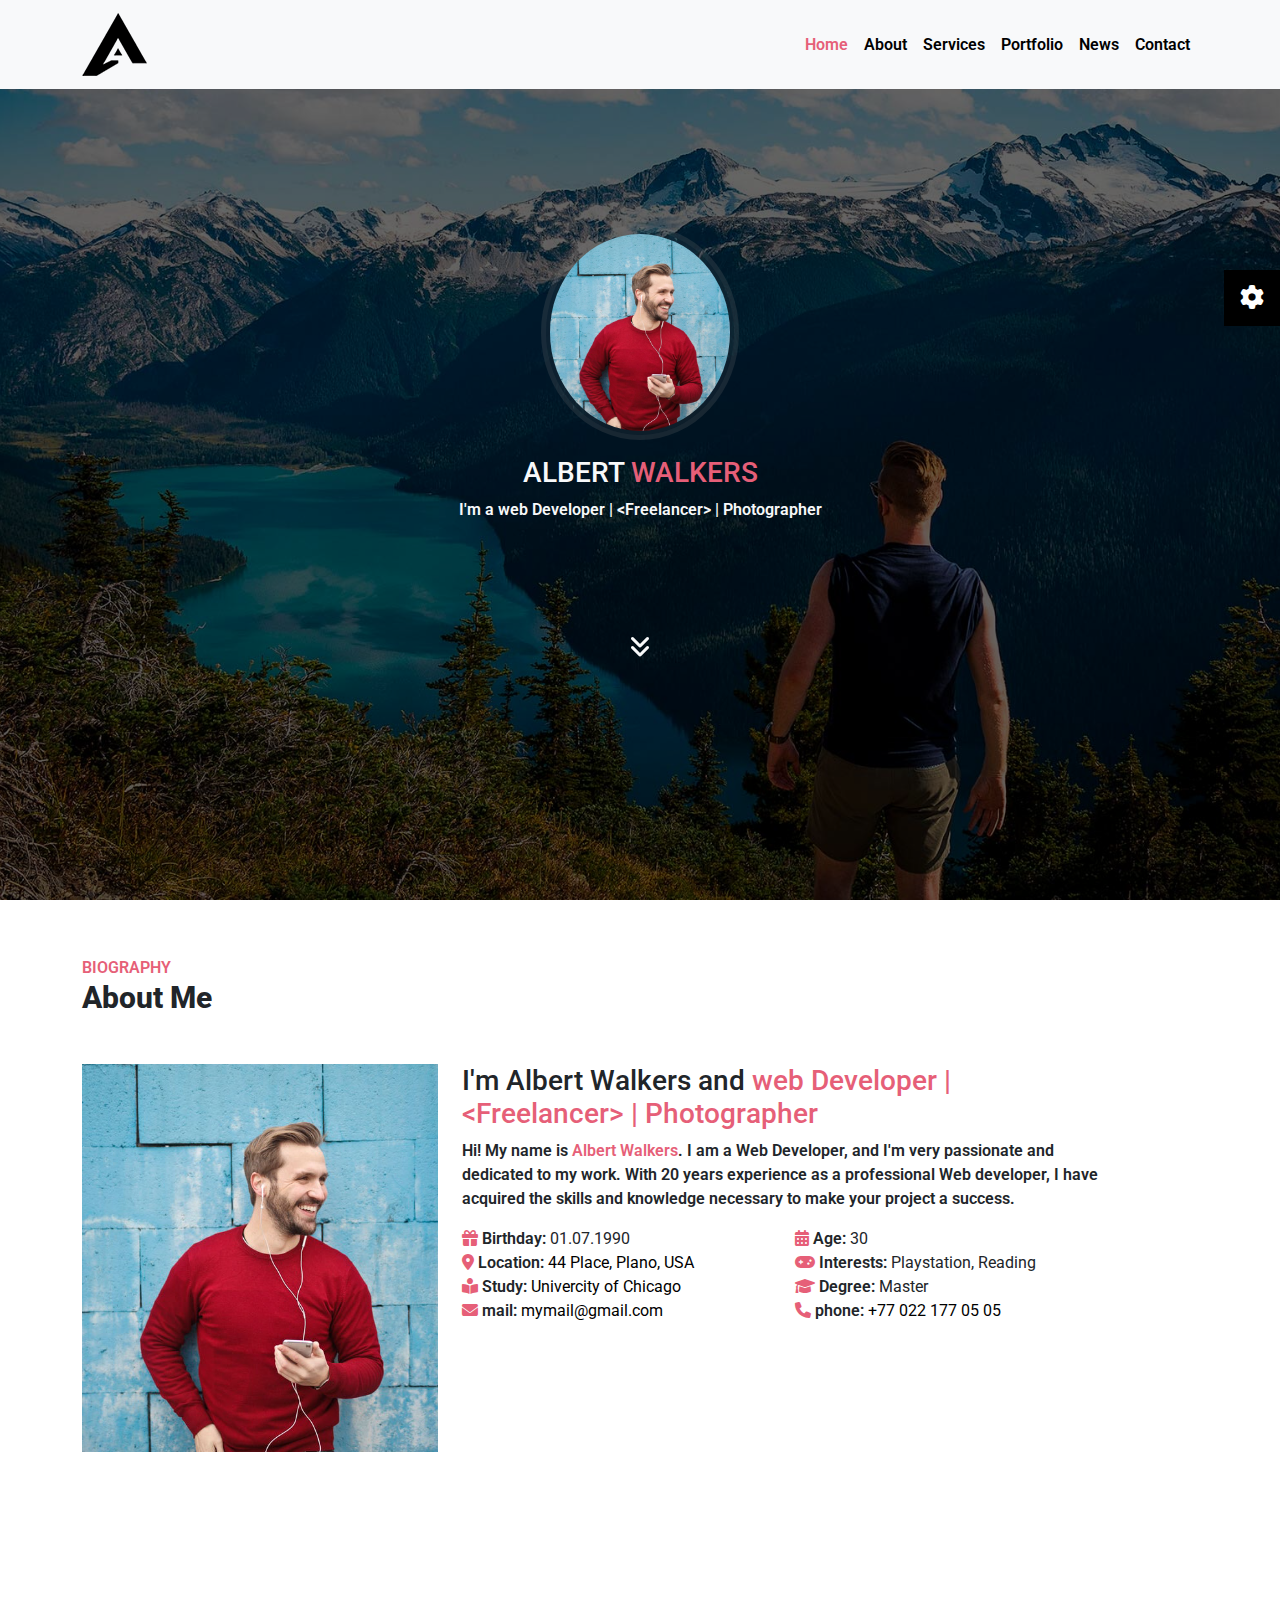
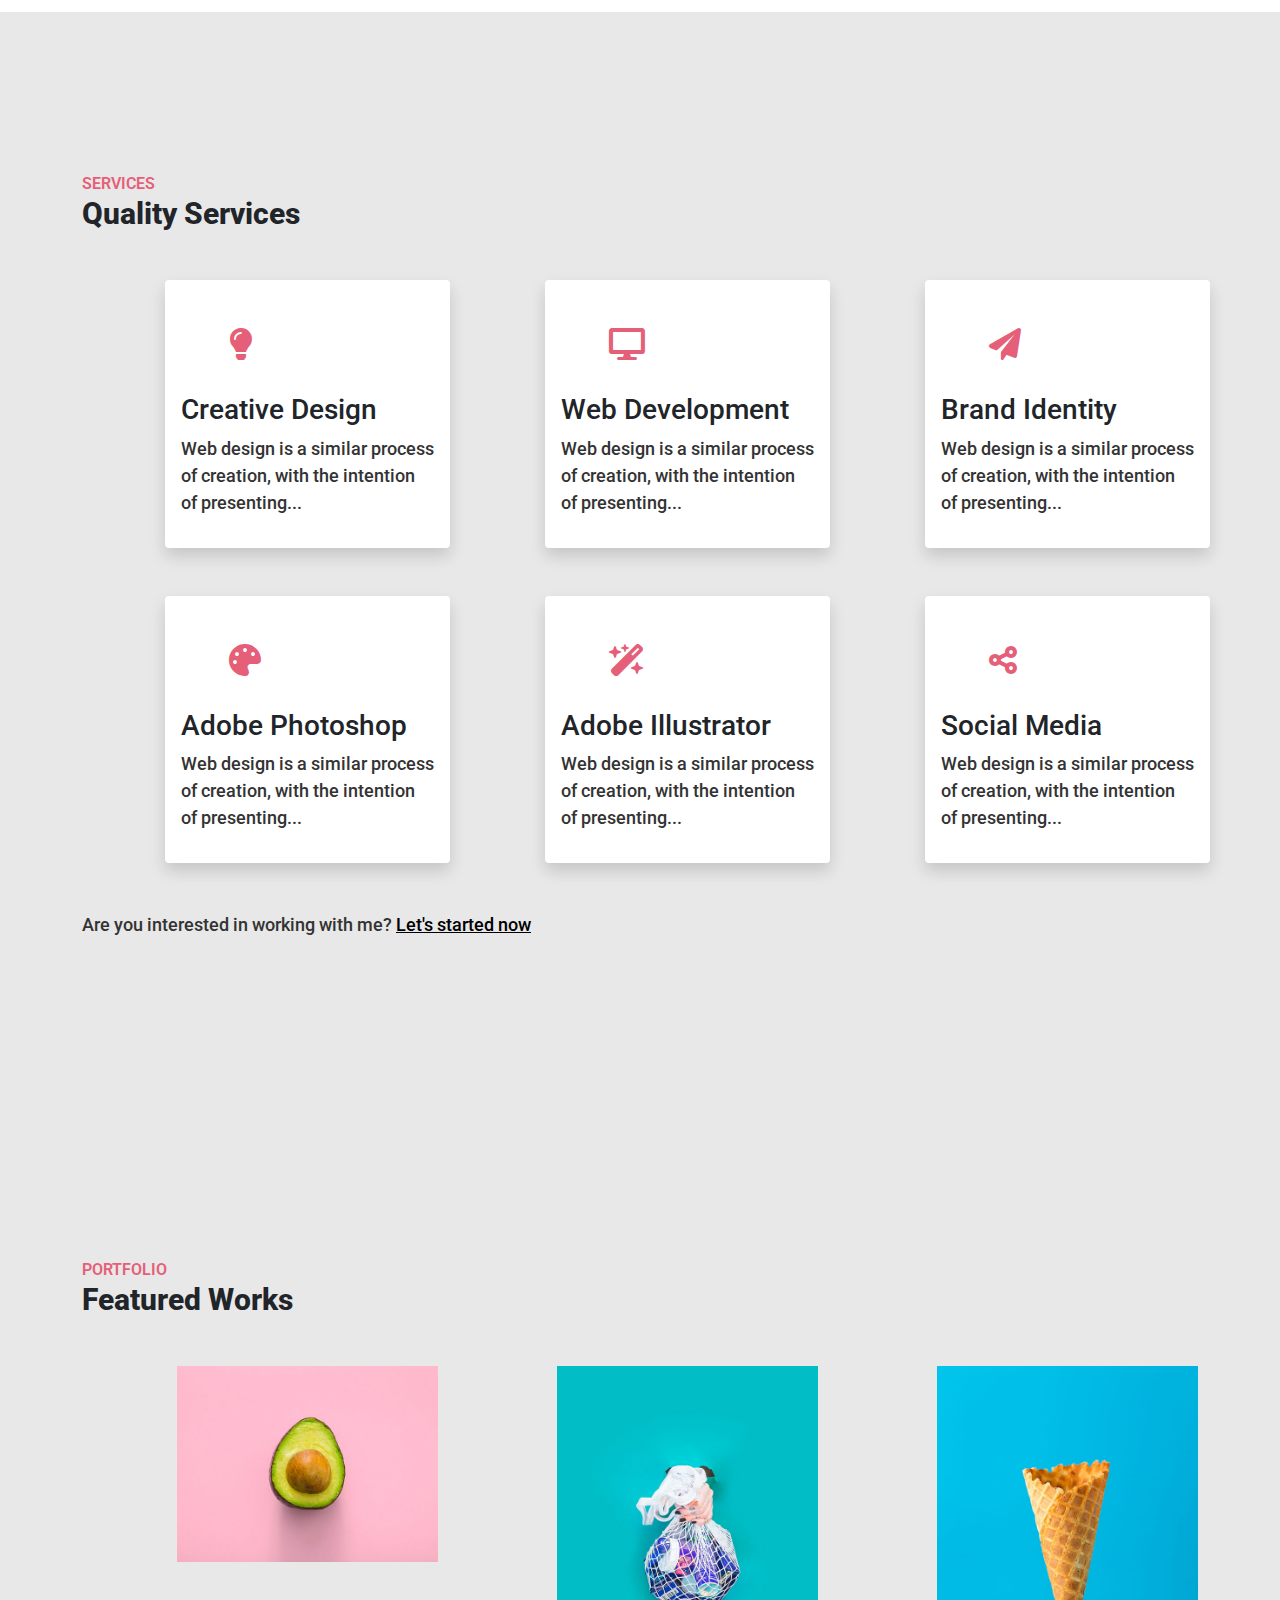
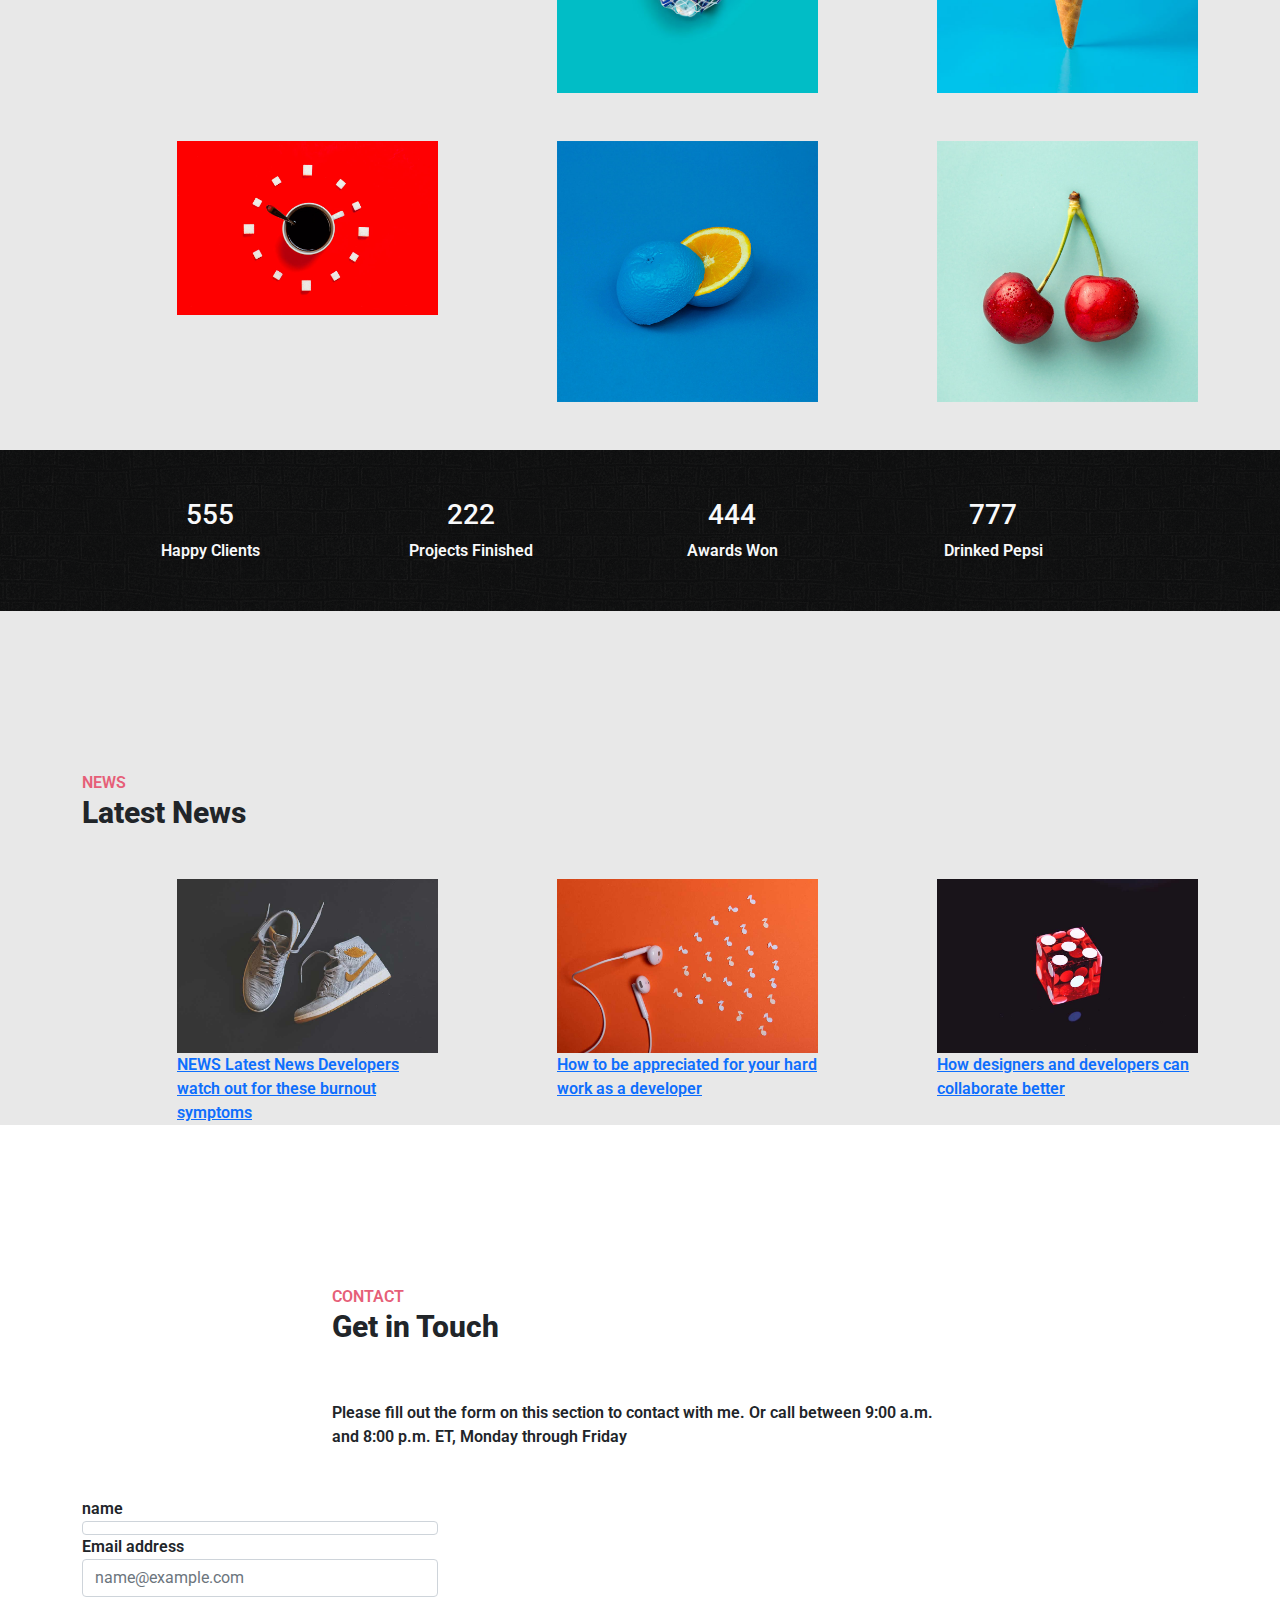
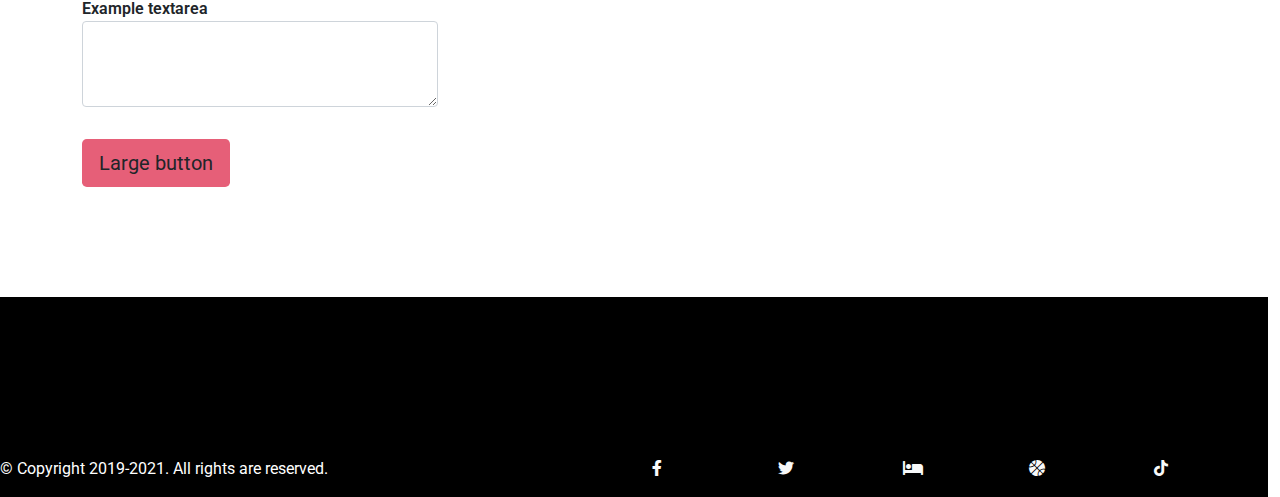
<file: index.html>
<!DOCTYPE html>
<html lang="en">
<head>
    <meta charset="UTF-8">
    <meta http-equiv="X-UA-Compatible" content="IE=edge">
    <meta name="viewport" content="width=device-width, initial-scale=1.0">
    <title>Document</title>


    <link rel="preconnect" href="https://fonts.googleapis.com">
<link rel="preconnect" href="https://fonts.gstatic.com" crossorigin>
<link href="https://fonts.googleapis.com/css2?family=Poppins:ital,wght@0,400;1,500&family=Roboto&display=swap" rel="stylesheet">


    <link rel="stylesheet" href="./css/all.min.css">


    <link rel="stylesheet" href="./css/bootstrap.min.css">

    
    <link rel="stylesheet" href="./css/style.css">

</head>
<body>
    
    



<header >

    
    <nav class="navbar navbar-expand-lg navbar-light bg-light position-fixed w-100 ">
        <div class="container">
          <a class="navbar-brand" href="#"> <img src="img/dark.png" alt="ninja trtr"> </a>
          <button class="navbar-toggler" type="button" data-bs-toggle="collapse" data-bs-target="#navbarNav" aria-controls="navbarNav" aria-expanded="false" aria-label="Toggle navigation">
            <span class="navbar-toggler-icon"></span>
          </button>
          <div class="collapse navbar-collapse" id="navbarNav">
            <ul class="navbar-nav ms-auto">
              <li class="nav-item">
                <a class="nav-link active" aria-current="page" href="#home-a">Home</a>
              </li>
              <li class="nav-item">
                <a class="nav-link" href="#about-a">About</a>
              </li>
              <li class="nav-item">
                <a class="nav-link" href="#SERVICES-a">Services</a>
              </li>
              <li class="nav-item">
                <a class="nav-link" href="#Portfolio-a"> Portfolio</a>
              </li><li class="nav-item">
                <a class="nav-link" href="#news-a"> News</a>
              </li><li class="nav-item">
                <a class="nav-link" href="#Contact-a">Contact</a>
              </li>
              
            </ul>
          </div>
        </div>
      </nav>
    
    <!-- home -->
    <div id="home-a" class="home backrou vh-100 ">
    
        
    
 <div class="overly d-flex align-items-center justify-content-center text-center ">
     
    <div class=""><div class="   " >
        
        <img class="  img-thumbnail rounded-circle img__thamble "  src="img/1 (1).jpg" alt="93bh balbackround">

      </div>
      <div class=" text-light my-3">
          <div class="txtcol"><h3>ALBERT <span>WALKERS</span> </h3></div>
          <p>I'm a  </p>


          <div class="icondwon position-relative text-center ">
            <i class="fa-solid fa-angles-down fa-xl fa-bounce"></i>






      </div></div>

      
    </div>
</div>
 </div>


 <div class="homeicons">
    <div class="fixicongear bg-danger p-3 position-fixed text-white bg-black">
        <i class="fa-solid fa-gear fa-xl fa-spin" ></i>
    </div>
 </div>
    




</header>

<!-- e   n   d    h   e   a   d   e    r -->


<!-- about me -->
<section>


<div id="about-a" class="Aboutme container mb-5">
    <div class="aboutmesub ">
        <div class="subject">
            <span>BIOGRAPHY</span>
            <h3>About Me</h3>
        </div>
    </div>
</div>
<div class=" container">
    <div class=" row">
        <div class=" dancepic col-md-4">
            <img src="img/1 (1).jpg" class=" w-100" alt="">
        </div>
        <div class=" title-nrjsiah col-md-7 ">
            <h3>I'm Albert Walkers and</h3>
            <p>Hi! My name is <span>Albert Walkers</span>. I am a Web Developer, and I'm very passionate and dedicated to my work. With 20 years experience as a professional Web developer, I have acquired the skills and knowledge necessary to make your project a success.</p>

            <div class="row">
               
                <ul class=" col-md-6">
                    <li><i class="fa-solid fa-gift colicon"></i> Birthday: <span>01.07.1990</span> </li>
                    
                    <li> <i class="fa-solid fa-location-dot colicon"></i> Location: <a href="">44 Place, Plano, USA</a></li>

                    <li><i class="fa-solid fa-book-open-reader colicon"></i> Study: <a href="">Univercity of Chicago</a></li>

                    <li><i class="fa-solid fa-envelope colicon"></i> mail: <a href=""> mymail@gmail.com</a></li>

                </ul>
               

                
                    <ul class=" col-md-6">
                        <li><i class="fa-solid fa-calendar-days colicon"></i> Age: <span>30</span></li>

                        <li><i class="fa-solid fa-gamepad colicon"></i> Interests: <span>Playstation, Reading</span></li>

                        <li><i class="fa-solid fa-graduation-cap colicon"></i> Degree: <span> Master</span> </li>

                        <li><i class="fa-solid fa-phone colicon"></i> phone: <a href=""> +77 022 177 05 05</a> </li>
                    
                    
                    
                    </ul>
                
            </div>
      
      
        </div>
    </div>
</div>



</section>

<!-- SERVICES -->

<section class="backrondser">

<div id="SERVICES-a" class="container">


  <div class="sevhed mb-5">
    <span>SERVICES</span>  
    <h3>Quality Services</h3>
  </div>  

  <div class="row">
    <div class="col-md-3 offset-1 shadow p-3 mb-5 bg-white rounded"><i class="fa-solid fa-lightbulb fa-2xl p-5 colicon"></i> <h3>Creative Design</h3><p>Web design is a similar process of creation, with the intention of presenting...</p></div>
    <div class="col-md-3 offset-1 shadow p-3 mb-5 bg-white rounded"><i class="fa-solid fa-display fa-2xl p-5 colicon"></i> <h3>Web Development</h3><p>Web design is a similar process of creation, with the intention of presenting...</p> </div>
    <div class="col-md-3 offset-1 shadow p-3 mb-5 bg-white rounded"><i class="fa-solid fa-paper-plane fa-2xl p-5 colicon"></i> <h3>Brand Identity</h3> <p>Web design is a similar process of creation, with the intention of presenting...</p> </div>
    <div class="col-md-3 offset-1 shadow p-3 mb-5 bg-white rounded"><i class="fa-solid fa-palette  fa-2xl p-5 colicon"></i> <h3>Adobe Photoshop</h3> <p>Web design is a similar process of creation, with the intention of presenting...</p></div>
    <div class="col-md-3 offset-1 shadow p-3 mb-5 bg-white rounded"><i class="fa-solid fa-wand-magic-sparkles fa-2xl p-5 colicon"></i><h3>Adobe Illustrator</h3> <p>Web design is a similar process of creation, with the intention of presenting...    </p> </div>
    <div class="col-md-3 offset-1 shadow p-3 mb-5 bg-white rounded"><i class="fa-solid fa-share-nodes fa-2xl p-5 colicon"></i> <h3>Social Media</h3><p>Web design is a similar process of creation, with the intention of presenting...    </p></div>


  </div>


<p>Are you interested in working with me? <a href="">Let's started now</a> </p>



<section>
    <div id="Portfolio-a" class="Featured-Works mb-5">
        <span>PORTFOLIO</span>  
        <h3>Featured Works</h3>
      </div>  
    
    
      <div class="row">
        <div class="col-md-3 offset-1 mb-5 rounded"><img src="img/1 (2).jpg" class=" w-100" alt=""></div>
        <div class="col-md-3 offset-1 mb-5 rounded"><img src="img/2 (1).jpg" class=" w-100" alt=""></div>
        <div class="col-md-3 offset-1 mb-5 rounded"><img src="img/3.jpg" class=" w-100" alt=""></div>
        <div class="col-md-3 offset-1 mb-5 rounded"><img src="img/4.jpg" class=" w-100" alt=""></div>
        <div class="col-md-3 offset-1 mb-5 rounded"><img src="img/5.jpg" class=" w-100" alt=""></div>
        <div class="col-md-3 offset-1 mb-5 rounded"><img src="img/6.jpg" class=" w-100" alt=""></div>
    
    
    
      </div>
    
      
    
    
    </div>
    
</section>



</section>


<div class="faktnum bg-dark bg-opacity-100">
<div class="layout_num">
    
    <div class="row container  p-5 text-center " >
        <div class=" col-md-2 offset-1 text-light" ><h3>555</h3> <span>Happy Clients</span></div>
        <div class="col-md-2 offset-1 text-light"><h3>222</h3><span>Projects Finished</span></div>
        <div class="col-md-2 offset-1 text-light"><h3>444</h3><span>Awards Won</span></div>
        <div class="col-md-2 offset-1 text-light"><h3>777</h3><span>Drinked Pepsi</span></div>
        </div>
        
</div>

</div>

<section>

<div id="news-a" class="matb8a">


    <div class="container news mb-5">
        <span>NEWS</span>  
        <h3>Latest News</h3>
      </div>

      <div class="container">
          <div class="row">
              <div class="col-md-3 offset-1"><img src="img/1 (3).jpg" class="w-100" alt=""> <a href="">NEWS Latest News Developers watch out for these burnout symptoms</a></div>
              <div class="col-md-3 offset-1"><img src="img/2 (2).jpg" class="w-100" alt=""><a href="">How to be appreciated for your hard work as a developer</a> </div>
              <div class="col-md-3 offset-1"><img src="img/3 (1).jpg" class="w-100" alt=""><a href="">How designers and developers can collaborate better</a></div>
          </div>
      </div>








</div>
    







</section>

<section class="morgan">


    <div id="Contact-a" class=" at6l-bna mb-5 container-fluid w-50 ">
        <span>CONTACT</span>  
        <h3>Get in Touch</h3>
        <p class=" pt-5">Please fill out the form on this section to contact with me. Or call between 9:00 a.m. and 8:00 p.m. ET, Monday through Friday
        </p>
      </div>

      <div class=" container">
          <div class="row">
            <form class=" col-md-4">

                <label for="exampleFormControlInput1">name</label>
                <label type="text" class=" form-control" ></label>




                <div class="form-group">
                  <label for="exampleFormControlInput1">Email address</label>
                  <input type="email" class="form-control" id="exampleFormControlInput1" placeholder="name@example.com">
                </div>

                
              
                
                <div class="form-group">
                  <label for="exampleFormControlTextarea1">Example textarea</label>
                  <textarea class="form-control" id="exampleFormControlTextarea1" rows="3"></textarea>
                </div>

                <button type="button" class="btn sherb7_sherb7_zrrr btn-lg">Large button</button>

              </form>  
            
            
            
            
            
            
            <div class="mapouter col-md-4 "><div class="gmap_canvas"><iframe class="gmap_iframe" frameborder="0" scrolling="no" marginheight="0" marginwidth="0" src="https://maps.google.com/maps?width=600&amp;height=400&amp;hl=en&amp;q=University of Oxford&amp;t=&amp;z=14&amp;ie=UTF8&amp;iwloc=B&amp;output=embed"></iframe><a href="https://mcpepro.com/">Minecraft Download</a></div><style>.mapouter{position:relative;text-align:right;width:600px;height:400px;}.gmap_canvas {overflow:hidden;background:none!important;width:600px;height:400px;}.gmap_iframe {width:600px!important;height:400px!important;}</style></div>
          </div>
      </div>

</section>




<section>
    <div class="end  row "><p class="col">© Copyright 2019-2021. All rights are reserved.</p>
    <ul class="row col">
        <li class="col"><i class="text-light fa-brands fa-facebook-f"></i></li>
        <li class="col"><i class="text-light fa-brands fa-twitter"></i></li>
        <li class="col"><i class="text-light fa-solid fa-bed"></i></li>
        <li class="col"><i class="text-light fa-solid fa-basketball"></i></li>
        <li class="col"><i class="text-light fa-brands fa-tiktok"></i></li>
    </ul>
    </div>
</section>















<script src="js/bootstrap.bundle.min.js"></script>

</body>
</html>
</file>
<file: css/style.css>
body{
   
        font-family: 'Poppins', sans-serif;
    font-family: 'Roboto', sans-serif;
    font-weight: 600;
}

:root{
    --coscol:#e65f78;
}

.backrou{
    background-image: url(../img/1.jpg);
    background-size: cover;
    background-position: center center;
}
.overly{
    
    background-color:rgba(0, 0,0,.6);
    width: 100%;
    height: 100%;
}

.img__thamble{
    background-color: rgba(126, 126, 126, 0.1);
    border-color: overly;
    width: 35%;
 
}
.img-thumbnail{
    border: 5px solid rgba(126, 126, 126, 0.1);
}


.home p::after {
    content: " web Developer | <Freelancer> | Photographer";
    animation: typing 5s linear 0s infinite ;
  }
  @keyframes typing {
    0% {
      content: " w|";
    }
    12.5% {
          content: " web|";
        }
    25% {
            content: " web dev|";
       }
    37.5% {
                content: " web developer|";
       }
       50% {
        content: " free|";
      }
      62.5% {
            content: " freelancer|";
          }
      75% {
              content: " Photog|";
         }
      100% {
                  content: " Photographer|";
         }
  

  }

.icondwon{
    margin-top: 20%;
}




.txtcol span{
    color: var(--coscol);
}

/* nav down */

.navbar-light .navbar-nav .nav-link{
    color: black;
}
.navbar-light .navbar-nav .nav-link:hover{
    color: var(--coscol) ;
}
.navbar-light .navbar-nav .nav-link.active, .navbar-light .navbar-nav .show>.nav-link{
    color: var(--coscol);
}


/* iconshome */

.fixicongear{
    right: 0%;
    top: 30%;
}

/* end home */

.aboutmesub{padding-top: 5%;}
.aboutmesub span{
    color:var(--coscol);
    font-size: 16px;
}
.aboutmesub h3{
font-size: 30px; 
font-weight:800 ;
}

.title-nrjsiah h3::after {
    color: var(--coscol);
    content: " web Developer | <Freelancer> | Photographer";
    animation: typing 5s linear 0s infinite ;
  }
  @keyframes typing {
    0% {
      content: " w|";
    }
    12.5% {
          content: " web|";
        }
    25% {
            content: " web dev|";
       }
    37.5% {
                content: " web developer|";
       }
       50% {
        content: " free|";
      }
      62.5% {
            content: " freelancer|";
          }
      75% {
              content: " Photog|";
         }
      100% {
                  content: " Photographer|";
         }

  }

.title-nrjsiah p span{
color: var(--coscol);
}

.title-nrjsiah ul{
    list-style: none;
}

.title-nrjsiah li span{
    font-weight: lighter;
}
.title-nrjsiah li a{
    font-weight: lighter;
    text-decoration: none;
    color: black;
}



.colicon{
    color: var(--coscol);
}

/* servece */


.backrondser{
    background-color: rgba(168, 168, 168, 0.267);
    margin-top:10rem ;
    padding-top: 10rem; 
}


.sevhed h3{
font-size: 30px; 
font-weight:800 ;
}

.sevhed span{
    color: var(--coscol);
    font-size: 16px;
}

.backrondser p{
    font-weight: 500;
    font-size: 18px;
    color: #333;
}
.backrondser a{
    font-weight: 500;
    font-size: 18px;
    color: black; 
   
}




.Featured-Works{
    margin-top: 20rem;

}

.Featured-Works h3{
    font-size: 30px; 
    font-weight:800 ;
    }
    
.Featured-Works span{
        color: var(--coscol);
        font-size: 16px;
    }


    /* fakt numbet */

.faktnum{
    background-image: url(../img/ravenna.png);
    
    
}

.layout_num{
background-color: rgba(0, 0, 0, .8);
}

.matb8a{
    background-color: rgba(168, 168, 168, 0.267);
    
    padding-top: 10rem; 
}

.news span{
    color:var(--coscol);
    font-size: 16px;
}
.news h3{
font-size: 30px; 
font-weight:800 ;
}

.morgan{
    margin-top:10rem ;
}

.at6l-bna h3{
    font-size: 30px; 
    font-weight:800 ;
    }
    
.at6l-bna span{
        color: var(--coscol);
        font-size: 16px;
    }
    

    .sherb7_sherb7_zrrr{
        margin-top: 2rem;
        background-color: var(--coscol);
    }


    .end{
      width: 100%;
      padding-top:10rem ;
        background-color: black;
    }


    .end p{
        font-weight: 400;
        font-size: 16px;
        color: white;
    }
    .end ul{
        list-style: none;
    }
</file>
